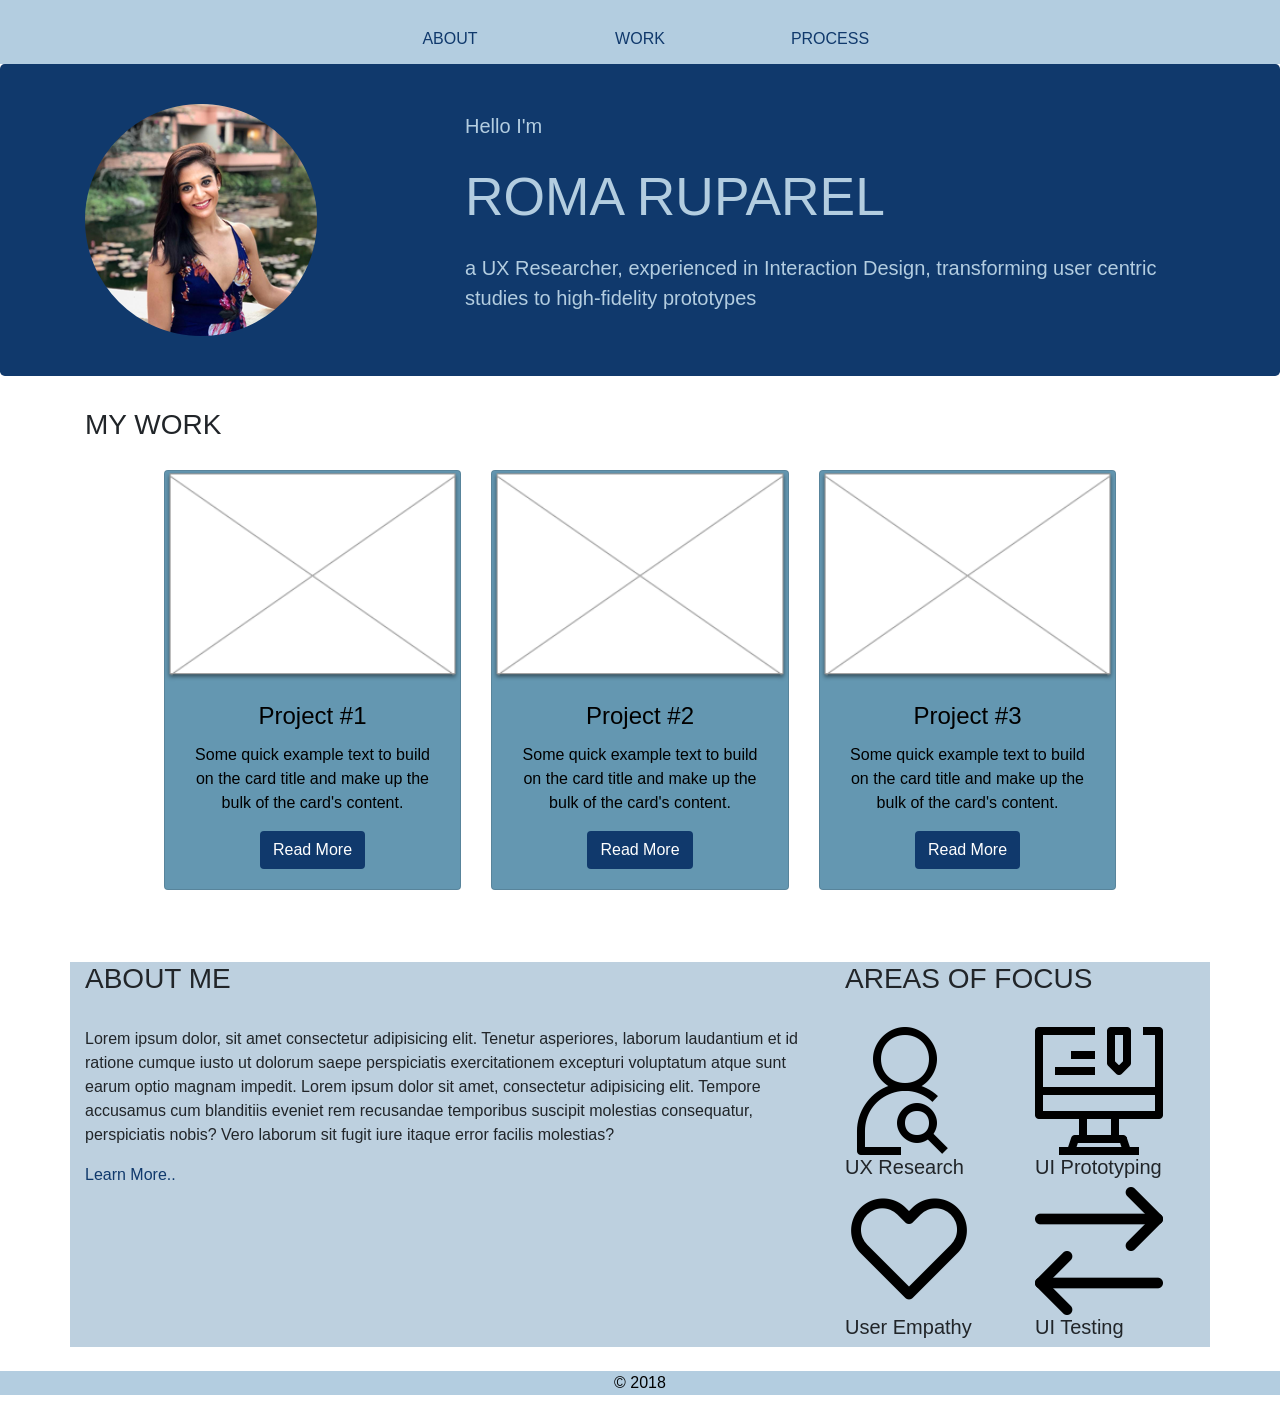
<file: index.html>
<!DOCTYPE html>
<html lang="en">

<head>
    <meta charset="UTF-8">
    <meta name="viewport" content="width=device-width, initial-scale=1.0">
    <meta http-equiv="X-UA-Compatible" content="ie=edge">
    <link rel="stylesheet" href="https://stackpath.bootstrapcdn.com/bootstrap/4.1.1/css/bootstrap.min.css" integrity="sha384-WskhaSGFgHYWDcbwN70/dfYBj47jz9qbsMId/iRN3ewGhXQFZCSftd1LZCfmhktB"
        crossorigin="anonymous">
    <link rel="stylesheet" href="Roma.css">
    <title>Roma Ruparel</title>
    <!-- Global site tag (gtag.js) - Google Analytics -->
<script async src="https://www.googletagmanager.com/gtag/js?id=UA-122998750-1"></script>
<script>
  window.dataLayer = window.dataLayer || [];
  function gtag(){dataLayer.push(arguments);}
  gtag('js', new Date());

  gtag('config', 'UA-122998750-1');
</script>


</head>

<body>
    <!--Navigation-->
    <nav class="topnav">
        <div class="container" style="margin-top: 10pt">
            <div class="row justifynav">
                <div class="col-2">
                    <a style="color: #10396C" href="">ABOUT</a>
                </div>
                <div class="col-2">
                    <a style="color: #10396C" href="">WORK</a>
                </div>
                <div class="col-2">
                    <a style="color: #10396C" href="">PROCESS</a>
                </div>
            </div>
    </nav>

    <!--Profile-->
    <div class="jumbotron profileblock">
        <div class="container">
            <div class="row align-items-center">
                <div class="col-4">
                    <img src="Picture.png" alt="Profile Pic">
                </div>
                <div class="col-8 intro">
                    <p style="font-size: 15pt">Hello I'm</p>
                    <p style="font-size: 40pt">ROMA RUPAREL</p>
                    <p style="font-size: 15pt">a UX Researcher, experienced in Interaction Design, transforming user centric studies to high-fidelity
                        prototypes
                    </p>
                </div>
            </div>
        </div>
    </div>
    <!-- My Work -->
    <div class="container">
        <div class="row">
            <div class="col-12">
                <h3 style="padding-bottom: 15pt">MY WORK</h3>
            </div>
        </div>
    </div>
    <!-- Cards -->
    <div class="row mb-0 justify-content-center no-padding">
        <div class="col-3">
            <div class="card card-top">
                <img class="card-img-top" src="cardphoto.png" alt="Project 1 Image">
                <div class="card-body">
                    <h4 class="card-title">Project #1</h4>
                    <p class="card-text">Some quick example text to build on the card title and make up the bulk of the card's content.
                    </p>
                    <a href="#" class="btn primary-color" style="background-color: #10396C; color: white">Read More</a>
                </div>
            </div>
        </div>
        <div class="col-3">
            <div class="card card-top">
                <img class="card-img-top" src="cardphoto.png" alt="Project 2 Image">
                <div class="card-body">
                    <h4 class="card-title">Project #2</h4>
                    <p class="card-text">Some quick example text to build on the card title and make up the bulk of the card's content.
                    </p>
                    <a href="#" class="btn primary-color" style="background-color: #10396C; color: white">Read More</a>
                </div>
            </div>
        </div>
        <div class="col-3">
            <div class="card card-top">
                <img class="card-img-top" src="cardphoto.png" alt="Project 3 Image">
                <div class="card-body">
                    <h4 class="card-title">Project #3</h4>
                    <p class="card-text">Some quick example text to build on the card title and make up the bulk of the card's content.
                    </p>
                    <a href="#" class="btn primary-color" style="background-color: #10396C; color: white">Read More</a>
                </div>
            </div>
        </div>

        <div class="w-100"></div>
        <br>
        <br>
        <br>
        <!-- About Me -->
        <div class="container aboutme">
            <div class="row">
                <div class="col-8">
                    <h3>ABOUT ME</h3>
                    <br>
                    <p>Lorem ipsum dolor, sit amet consectetur adipisicing elit. Tenetur asperiores, laborum laudantium et id
                        ratione cumque iusto ut dolorum saepe perspiciatis exercitationem excepturi voluptatum atque sunt
                        earum optio magnam impedit. Lorem ipsum dolor sit amet, consectetur adipisicing elit. Tempore accusamus
                        cum blanditiis eveniet rem recusandae temporibus suscipit molestias consequatur, perspiciatis nobis?
                        Vero laborum sit fugit iure itaque error facilis molestias?</p>
                    <a style="color: #10396C" class="align-self-end" href=""> Learn More..</a>
                </div>
                <div class="col-4">
                    <h3>AREAS OF FOCUS</h3>
                    <br>
                    <div class="row">
                        <div class="col-12">
                            <div style="height: 50%" class="row no-padding align-items-center">
                                <div class="col-6">
                                    <img src="user.png" alt="Research">
                                    <h5>UX Research</h5>
                                </div>
                                <div class="col-6">
                                    <img src="prototype.png" alt="Prototyping">
                                    <h5>UI Prototyping</h5>
                                </div>
                            </div>
                            <div style="height: 50%" class="row no-padding align-items-center">
                                <div class="col-6">
                                    <img src="heart.png" alt="Heart">
                                    <h5>User Empathy</h5>
                                </div>
                                <div class="col-6">
                                    <img src="testing.png" alt="Arrows">
                                    <h5>UI Testing</h5>
                                </div>
                            </div>
                        </div>

                    </div>


                </div>

            </div>

        </div>
    </div>
    </div>
    <br>
    <footer class="footer">
        <p>&copy 2018</p>
    </footer>
</body>
<!-- Footer -->

</html>
</file>
<file: Roma.css>
.topnav{
    background-color: #B3CDE0;
    color: #10396C;
    text-align: center;
    padding: 10pt;
    font-family: Arial, Helvetica, sans-serif;
}
.justifynav{
    justify-content: center;
}

.profileblock{
    background-color: #10396C;
    padding: 30pt;
}

.intro{
    color: #B3CDE0;
}

.card{
    background-color: #6497B1;
    text-align: center;
    color: black;
}
.aboutme{
    background-color: #BDD0DF;
}

.footer{
    justify-content: center;
    color: black;
    background-color: #B3CDE0;
    text-align: center;
}
</file>
